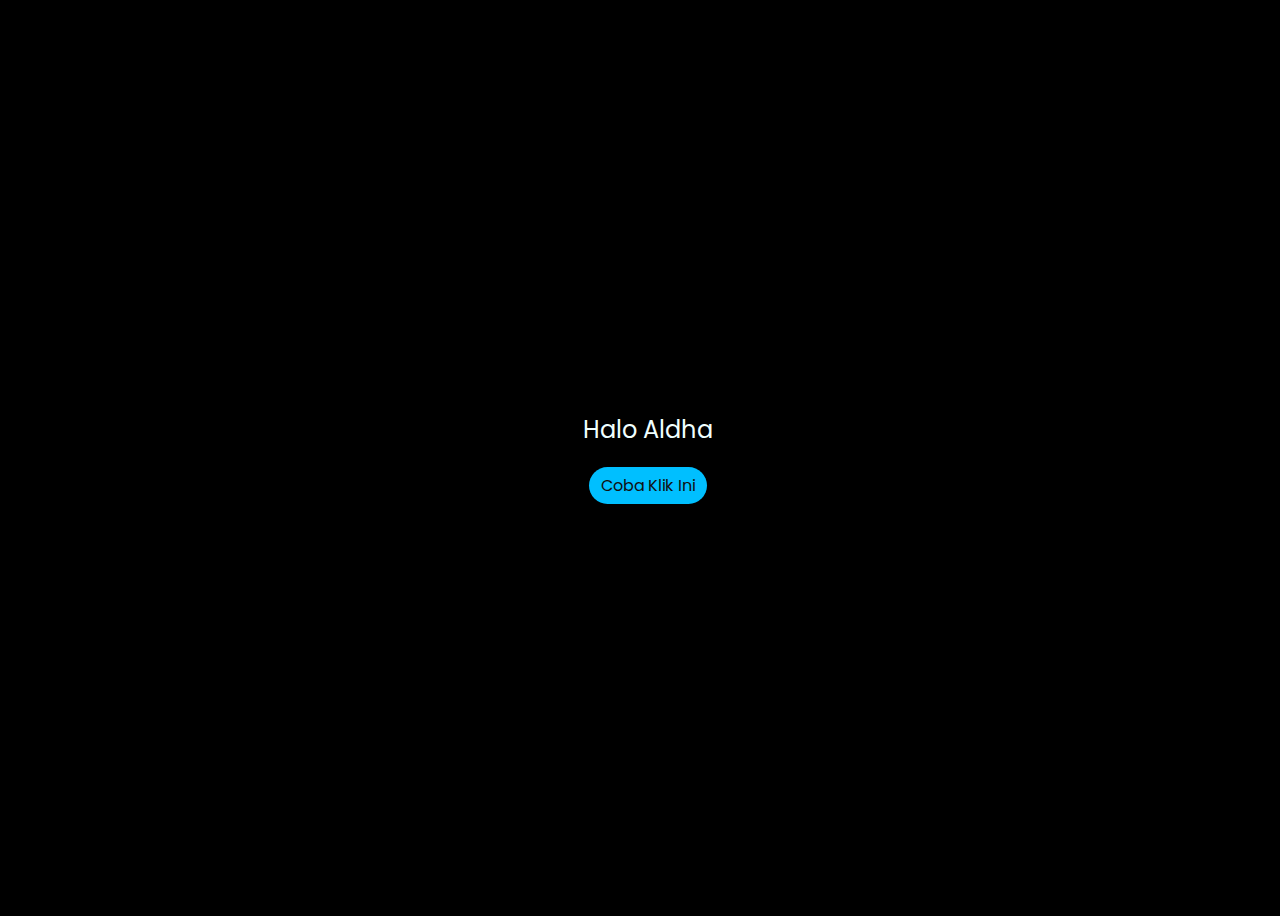
<file: index.html>
<!DOCTYPE html>
<html lang="en">
<head>
    <meta charset="UTF-8">
    <meta http-equiv="X-UA-Compatible" content="IE=edge">
    <meta name="viewport" content="width=device-width, initial-scale=1.0">
    <link rel="stylesheet" href="css/style.css">
    <title>Siapa yang Cita Citanya Dibikinin Bunga</title>
</head>
<body>
    <div class="description">
        <span>
            Halo Aldha
        </span>
    </div>
    <div class="button">
        <button class="butong">
            <a href="flower.html">Coba Klik Ini</a>
        </button>
        
    </div>
</body>
</html>
</file>
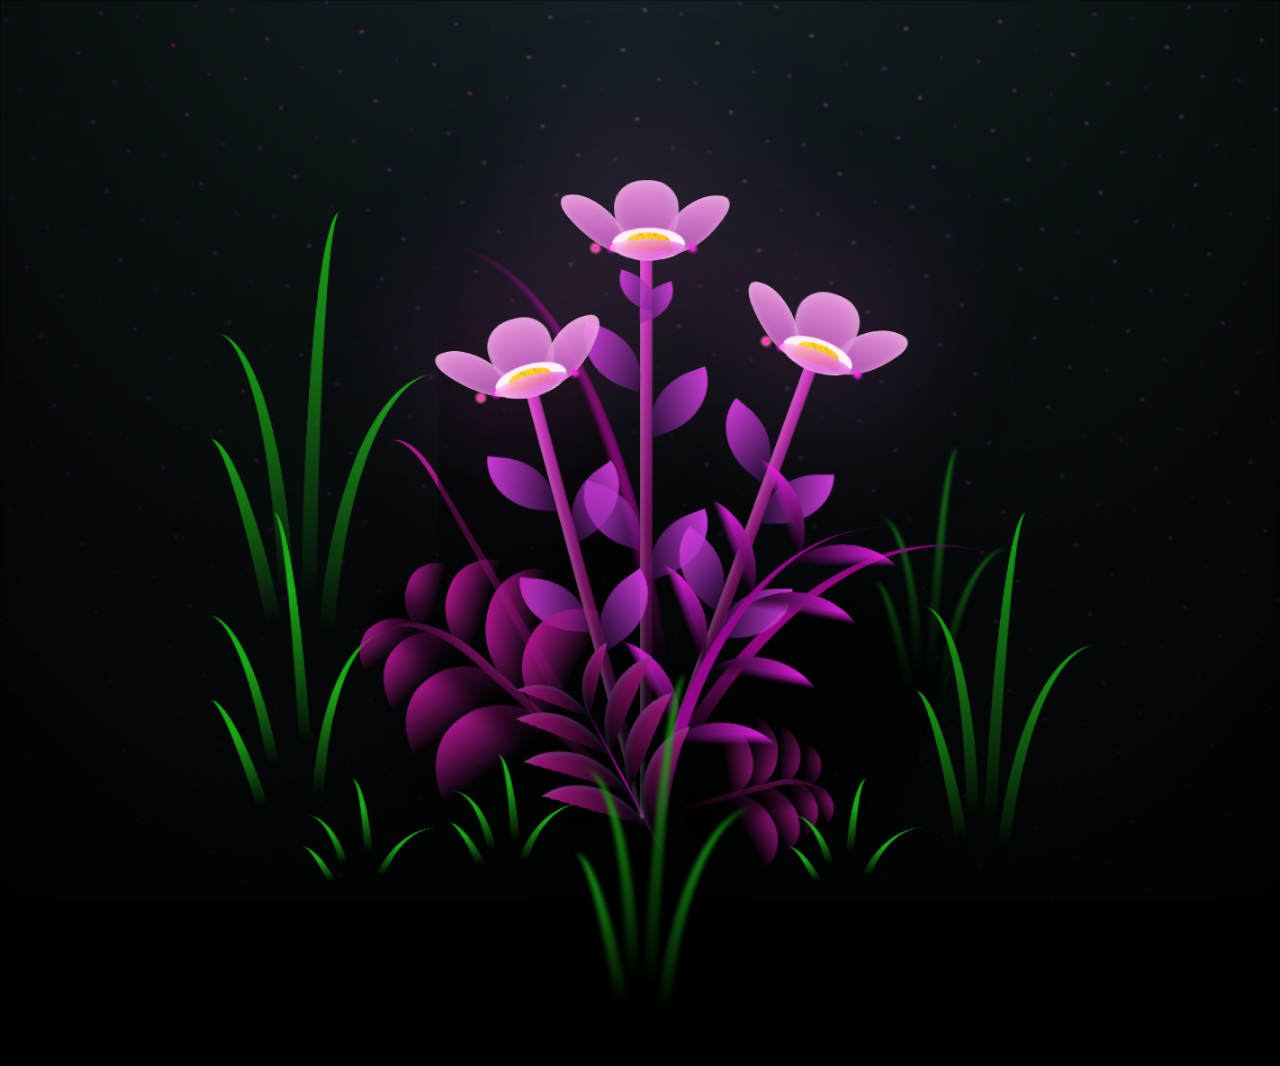
<file: flower.html>
<!DOCTYPE html>
<html lang="en">
<head>
    <meta charset="UTF-8">
    <meta http-equiv="X-UA-Compatible" content="IE=edge">
    <meta name="viewport" content="width=device-width, initial-scale=1.0">
    <link rel="stylesheet" href="css/main.css">
    <title>Buat Aldha</title>
</head>
<body class="container">
 
    <div class="night"></div>
    <div class="flowers">
      <div class="flower flower--1">
        <div class="flower__leafs flower__leafs--1">
          <div class="flower__leaf flower__leaf--1"></div>
          <div class="flower__leaf flower__leaf--2"></div>
          <div class="flower__leaf flower__leaf--3"></div>
          <div class="flower__leaf flower__leaf--4"></div>
          <div class="flower__white-circle"></div>
  
          <div class="flower__light flower__light--1"></div>
          <div class="flower__light flower__light--2"></div>
          <div class="flower__light flower__light--3"></div>
          <div class="flower__light flower__light--4"></div>
          <div class="flower__light flower__light--5"></div>
          <div class="flower__light flower__light--6"></div>
          <div class="flower__light flower__light--7"></div>
          <div class="flower__light flower__light--8"></div>
  
        </div>
        <div class="flower__line">
          <div class="flower__line__leaf flower__line__leaf--1"></div>
          <div class="flower__line__leaf flower__line__leaf--2"></div>
          <div class="flower__line__leaf flower__line__leaf--3"></div>
          <div class="flower__line__leaf flower__line__leaf--4"></div>
          <div class="flower__line__leaf flower__line__leaf--5"></div>
          <div class="flower__line__leaf flower__line__leaf--6"></div>
        </div>
      </div>
  
      <div class="flower flower--2">
        <div class="flower__leafs flower__leafs--2">
          <div class="flower__leaf flower__leaf--1"></div>
          <div class="flower__leaf flower__leaf--2"></div>
          <div class="flower__leaf flower__leaf--3"></div>
          <div class="flower__leaf flower__leaf--4"></div>
          <div class="flower__white-circle"></div>
  
          <div class="flower__light flower__light--1"></div>
          <div class="flower__light flower__light--2"></div>
          <div class="flower__light flower__light--3"></div>
          <div class="flower__light flower__light--4"></div>
          <div class="flower__light flower__light--5"></div>
          <div class="flower__light flower__light--6"></div>
          <div class="flower__light flower__light--7"></div>
          <div class="flower__light flower__light--8"></div>
  
        </div>
        <div class="flower__line">
          <div class="flower__line__leaf flower__line__leaf--1"></div>
          <div class="flower__line__leaf flower__line__leaf--2"></div>
          <div class="flower__line__leaf flower__line__leaf--3"></div>
          <div class="flower__line__leaf flower__line__leaf--4"></div>
        </div>
      </div>
  
      <div class="flower flower--3">
        <div class="flower__leafs flower__leafs--3">
          <div class="flower__leaf flower__leaf--1"></div>
          <div class="flower__leaf flower__leaf--2"></div>
          <div class="flower__leaf flower__leaf--3"></div>
          <div class="flower__leaf flower__leaf--4"></div>
          <div class="flower__white-circle"></div>
  
          <div class="flower__light flower__light--1"></div>
          <div class="flower__light flower__light--2"></div>
          <div class="flower__light flower__light--3"></div>
          <div class="flower__light flower__light--4"></div>
          <div class="flower__light flower__light--5"></div>
          <div class="flower__light flower__light--6"></div>
          <div class="flower__light flower__light--7"></div>
          <div class="flower__light flower__light--8"></div>
  
        </div>
        <div class="flower__line">
          <div class="flower__line__leaf flower__line__leaf--1"></div>
          <div class="flower__line__leaf flower__line__leaf--2"></div>
          <div class="flower__line__leaf flower__line__leaf--3"></div>
          <div class="flower__line__leaf flower__line__leaf--4"></div>
        </div>
      </div>
  
      <div class="grow-ans" style="--d:1.2s">
        <div class="flower__g-long">
          <div class="flower__g-long__top"></div>
          <div class="flower__g-long__bottom"></div>
        </div>
      </div>
  
      <div class="growing-grass">
        <div class="flower__grass flower__grass--1">
          <div class="flower__grass--top"></div>
          <div class="flower__grass--bottom"></div>
          <div class="flower__grass__leaf flower__grass__leaf--1"></div>
          <div class="flower__grass__leaf flower__grass__leaf--2"></div>
          <div class="flower__grass__leaf flower__grass__leaf--3"></div>
          <div class="flower__grass__leaf flower__grass__leaf--4"></div>
          <div class="flower__grass__leaf flower__grass__leaf--5"></div>
          <div class="flower__grass__leaf flower__grass__leaf--6"></div>
          <div class="flower__grass__leaf flower__grass__leaf--7"></div>
          <div class="flower__grass__leaf flower__grass__leaf--8"></div>
          <div class="flower__grass__overlay"></div>
        </div>
      </div>
  
      <div class="growing-grass">
        <div class="flower__grass flower__grass--2">
          <div class="flower__grass--top"></div>
          <div class="flower__grass--bottom"></div>
          <div class="flower__grass__leaf flower__grass__leaf--1"></div>
          <div class="flower__grass__leaf flower__grass__leaf--2"></div>
          <div class="flower__grass__leaf flower__grass__leaf--3"></div>
          <div class="flower__grass__leaf flower__grass__leaf--4"></div>
          <div class="flower__grass__leaf flower__grass__leaf--5"></div>
          <div class="flower__grass__leaf flower__grass__leaf--6"></div>
          <div class="flower__grass__leaf flower__grass__leaf--7"></div>
          <div class="flower__grass__leaf flower__grass__leaf--8"></div>
          <div class="flower__grass__overlay"></div>
        </div>
      </div>
  
      <div class="grow-ans" style="--d:2.4s">
        <div class="flower__g-right flower__g-right--1">
          <div class="leaf"></div>
        </div>
      </div>
  
      <div class="grow-ans" style="--d:2.8s">
        <div class="flower__g-right flower__g-right--2">
          <div class="leaf"></div>
        </div>
      </div>
  
      <div class="grow-ans" style="--d:2.8s">
        <div class="flower__g-front">
          <div class="flower__g-front__leaf-wrapper flower__g-front__leaf-wrapper--1">
            <div class="flower__g-front__leaf"></div>
          </div>
          <div class="flower__g-front__leaf-wrapper flower__g-front__leaf-wrapper--2">
            <div class="flower__g-front__leaf"></div>
          </div>
          <div class="flower__g-front__leaf-wrapper flower__g-front__leaf-wrapper--3">
            <div class="flower__g-front__leaf"></div>
          </div>
          <div class="flower__g-front__leaf-wrapper flower__g-front__leaf-wrapper--4">
            <div class="flower__g-front__leaf"></div>
          </div>
          <div class="flower__g-front__leaf-wrapper flower__g-front__leaf-wrapper--5">
            <div class="flower__g-front__leaf"></div>
          </div>
          <div class="flower__g-front__leaf-wrapper flower__g-front__leaf-wrapper--6">
            <div class="flower__g-front__leaf"></div>
          </div>
          <div class="flower__g-front__leaf-wrapper flower__g-front__leaf-wrapper--7">
            <div class="flower__g-front__leaf"></div>
          </div>
          <div class="flower__g-front__leaf-wrapper flower__g-front__leaf-wrapper--8">
            <div class="flower__g-front__leaf"></div>
          </div>
          <div class="flower__g-front__line"></div>
        </div>
      </div>
  
      <div class="grow-ans" style="--d:3.2s">
        <div class="flower__g-fr">
          <div class="leaf"></div>
          <div class="flower__g-fr__leaf flower__g-fr__leaf--1"></div>
          <div class="flower__g-fr__leaf flower__g-fr__leaf--2"></div>
          <div class="flower__g-fr__leaf flower__g-fr__leaf--3"></div>
          <div class="flower__g-fr__leaf flower__g-fr__leaf--4"></div>
          <div class="flower__g-fr__leaf flower__g-fr__leaf--5"></div>
          <div class="flower__g-fr__leaf flower__g-fr__leaf--6"></div>
          <div class="flower__g-fr__leaf flower__g-fr__leaf--7"></div>
          <div class="flower__g-fr__leaf flower__g-fr__leaf--8"></div>
        </div>
      </div>
  
      <div class="long-g long-g--0">
        <div class="grow-ans" style="--d:3s">
          <div class="leaf leaf--0"></div>
        </div>
        <div class="grow-ans" style="--d:2.2s">
          <div class="leaf leaf--1"></div>
        </div>
        <div class="grow-ans" style="--d:3.4s">
          <div class="leaf leaf--2"></div>
        </div>
        <div class="grow-ans" style="--d:3.6s">
          <div class="leaf leaf--3"></div>
        </div>
      </div>
  
      <div class="long-g long-g--1">
        <div class="grow-ans" style="--d:3.6s">
          <div class="leaf leaf--0"></div>
        </div>
        <div class="grow-ans" style="--d:3.8s">
          <div class="leaf leaf--1"></div>
        </div>
        <div class="grow-ans" style="--d:4s">
          <div class="leaf leaf--2"></div>
        </div>
        <div class="grow-ans" style="--d:4.2s">
          <div class="leaf leaf--3"></div>
        </div>
      </div>
  
      <div class="long-g long-g--2">
        <div class="grow-ans" style="--d:4s">
          <div class="leaf leaf--0"></div>
        </div>
        <div class="grow-ans" style="--d:4.2s">
          <div class="leaf leaf--1"></div>
        </div>
        <div class="grow-ans" style="--d:4.4s">
          <div class="leaf leaf--2"></div>
        </div>
        <div class="grow-ans" style="--d:4.6s">
          <div class="leaf leaf--3"></div>
        </div>
      </div>
  
      <div class="long-g long-g--3">
        <div class="grow-ans" style="--d:4s">
          <div class="leaf leaf--0"></div>
        </div>
        <div class="grow-ans" style="--d:4.2s">
          <div class="leaf leaf--1"></div>
        </div>
        <div class="grow-ans" style="--d:3s">
          <div class="leaf leaf--2"></div>
        </div>
        <div class="grow-ans" style="--d:3.6s">
          <div class="leaf leaf--3"></div>
        </div>
      </div>
  
      <div class="long-g long-g--4">
        <div class="grow-ans" style="--d:4s">
          <div class="leaf leaf--0"></div>
        </div>
        <div class="grow-ans" style="--d:4.2s">
          <div class="leaf leaf--1"></div>
        </div>
        <div class="grow-ans" style="--d:3s">
          <div class="leaf leaf--2"></div>
        </div>
        <div class="grow-ans" style="--d:3.6s">
          <div class="leaf leaf--3"></div>
        </div>
      </div>
  
      <div class="long-g long-g--5">
        <div class="grow-ans" style="--d:4s">
          <div class="leaf leaf--0"></div>
        </div>
        <div class="grow-ans" style="--d:4.2s">
          <div class="leaf leaf--1"></div>
        </div>
        <div class="grow-ans" style="--d:3s">
          <div class="leaf leaf--2"></div>
        </div>
        <div class="grow-ans" style="--d:3.6s">
          <div class="leaf leaf--3"></div>
        </div>
      </div>
  
      <div class="long-g long-g--6">
        <div class="grow-ans" style="--d:4.2s">
          <div class="leaf leaf--0"></div>
        </div>
        <div class="grow-ans" style="--d:4.4s">
          <div class="leaf leaf--1"></div>
        </div>
        <div class="grow-ans" style="--d:4.6s">
          <div class="leaf leaf--2"></div>
        </div>
        <div class="grow-ans" style="--d:4.8s">
          <div class="leaf leaf--3"></div>
        </div>
      </div>
  
      <div class="long-g long-g--7">
        <div class="grow-ans" style="--d:3s">
          <div class="leaf leaf--0"></div>
        </div>
        <div class="grow-ans" style="--d:3.2s">
          <div class="leaf leaf--1"></div>
        </div>
        <div class="grow-ans" style="--d:3.5s">
          <div class="leaf leaf--2"></div>
        </div>
        <div class="grow-ans" style="--d:3.6s">
          <div class="leaf leaf--3"></div>
        </div>
      </div>
    </div>
    <script src="main.js"></script>
  </body>
</html>
</file>
<file: css/style.css>
@import url('https://fonts.googleapis.com/css2?family=Poppins:ital,wght@0,500;1,900&display=swap');
*{
    font-family: 'Poppins',cursive;
}
body{
    color: azure;
    width: 100%;
    height: 100vh;
    display: flex;
    flex-direction: column;
    align-items: center;
    justify-content: center;
    background-color: black;
}
.greetings{
    font-size: 6rem;
    font-weight: 900;
}
.greetings > span{
    animation: glow 2.5s ease-in-out infinite;
}
@keyframes glow{
    0%, 100%{
        color: #fff;
        text-shadow: 0 0 12px #d639d6, 0 0 50px #d6399c, 0 0 100px #d639d6;
    }
    10%, 90%{
        color: #111;
        text-shadow: none;
    }
}
.greetings > span:nth-child(2){
    animation-delay: .2s ;
}
.greetings > span:nth-child(3){
    animation-delay: .4s ;
}
.greetings > span:nth-child(4){
    animation-delay: .6s;
}
.greetings > span:nth-child(5){
    animation-delay: .8s;
}

.description{
    font-size: 1.5rem;
    margin-bottom: 20px;
}

.button a{
    text-decoration: none;
    font-size: 1rem;
    color: #111;
}

.butong {
    background-color: #00BFFF;
    color: white;
    border-radius: 20px;
    padding: 6px 12px;
    border: none;
    cursor: pointer; 
    transition: background-color 0.3s ease; 
}

.butong:hover {
    background-color: #87CEEB;
}


@media screen and (max-width:574px){
    .greetings{
        display: block;
        font-size: 3rem;
        font-weight: 500;
        text-align: center;
    }
    .description{
        font-size: 1rem;
    }
    
    .button a{
        font-size: .5rem;
    }
}
</file>
<file: css/main.css>
*,
*::after,
*::before {
  padding: 0;
  margin: 0;
  box-sizing: border-box;
}

:root {
  --dark-color: #000;
}

body {
  display: flex;
  align-items: flex-end;
  justify-content: center;
  min-height: 100vh;
  background-color: var(--dark-color);
  overflow: hidden;
  perspective: 1000px;
}

.night {
  position: fixed;
  left: 50%;
  top: 0;
  transform: translateX(-50%);
  width: 100%;
  height: 100%;
  filter: blur(0.1vmin);
  background-image: radial-gradient(
      ellipse at top,
      transparent 0%,
      var(--dark-color)
    ),
    radial-gradient(
      ellipse at bottom,
      var(--dark-color),
      rgba(145, 233, 255, 0.2)
    ),
    repeating-linear-gradient(
      220deg,
      rgb(0, 0, 0) 0px,
      rgb(0, 0, 0) 19px,
      transparent 19px,
      transparent 22px
    ),
    repeating-linear-gradient(
      189deg,
      rgb(0, 0, 0) 0px,
      rgb(0, 0, 0) 19px,
      transparent 19px,
      transparent 22px
    ),
    repeating-linear-gradient(
      148deg,
      rgb(0, 0, 0) 0px,
      rgb(0, 0, 0) 19px,
      transparent 19px,
      transparent 22px
    ),
    linear-gradient(90deg, rgb(255, 0, 217), rgb(238, 140, 241));
}

.flowers {
  position: relative;
  transform: scale(0.9);
}

.flower {
  position: absolute;
  bottom: 10vmin;
  transform-origin: bottom center;
  z-index: 10;
  --fl-speed: 0.8s;
}
.flower--1 {
  -webkit-animation: moving-flower-1 4s linear infinite;
  animation: moving-flower-1 4s linear infinite;
}
.flower--1 .flower__line {
  height: 70vmin;
  -webkit-animation-delay: 0.3s;
  animation-delay: 0.3s;
}
.flower--1 .flower__line__leaf--1 {
  -webkit-animation: blooming-leaf-right var(--fl-speed) 1.6s backwards;
  animation: blooming-leaf-right var(--fl-speed) 1.6s backwards;
}
.flower--1 .flower__line__leaf--2 {
  -webkit-animation: blooming-leaf-right var(--fl-speed) 1.4s backwards;
  animation: blooming-leaf-right var(--fl-speed) 1.4s backwards;
}
.flower--1 .flower__line__leaf--3 {
  -webkit-animation: blooming-leaf-left var(--fl-speed) 1.2s backwards;
  animation: blooming-leaf-left var(--fl-speed) 1.2s backwards;
}
.flower--1 .flower__line__leaf--4 {
  -webkit-animation: blooming-leaf-left var(--fl-speed) 1s backwards;
  animation: blooming-leaf-left var(--fl-speed) 1s backwards;
}
.flower--1 .flower__line__leaf--5 {
  -webkit-animation: blooming-leaf-right var(--fl-speed) 1.8s backwards;
  animation: blooming-leaf-right var(--fl-speed) 1.8s backwards;
}
.flower--1 .flower__line__leaf--6 {
  -webkit-animation: blooming-leaf-left var(--fl-speed) 2s backwards;
  animation: blooming-leaf-left var(--fl-speed) 2s backwards;
}
.flower--2 {
  left: 50%;
  transform: rotate(20deg);
  -webkit-animation: moving-flower-2 4s linear infinite;
  animation: moving-flower-2 4s linear infinite;
}
.flower--2 .flower__line {
  height: 60vmin;
  -webkit-animation-delay: 0.6s;
  animation-delay: 0.6s;
}
.flower--2 .flower__line__leaf--1 {
  -webkit-animation: blooming-leaf-right var(--fl-speed) 1.9s backwards;
  animation: blooming-leaf-right var(--fl-speed) 1.9s backwards;
}
.flower--2 .flower__line__leaf--2 {
  -webkit-animation: blooming-leaf-right var(--fl-speed) 1.7s backwards;
  animation: blooming-leaf-right var(--fl-speed) 1.7s backwards;
}
.flower--2 .flower__line__leaf--3 {
  -webkit-animation: blooming-leaf-left var(--fl-speed) 1.5s backwards;
  animation: blooming-leaf-left var(--fl-speed) 1.5s backwards;
}
.flower--2 .flower__line__leaf--4 {
  -webkit-animation: blooming-leaf-left var(--fl-speed) 1.3s backwards;
  animation: blooming-leaf-left var(--fl-speed) 1.3s backwards;
}
.flower--3 {
  left: 50%;
  transform: rotate(-15deg);
  -webkit-animation: moving-flower-3 4s linear infinite;
  animation: moving-flower-3 4s linear infinite;
}
.flower--3 .flower__line {
  -webkit-animation-delay: 0.9s;
  animation-delay: 0.9s;
}
.flower--3 .flower__line__leaf--1 {
  -webkit-animation: blooming-leaf-right var(--fl-speed) 2.5s backwards;
  animation: blooming-leaf-right var(--fl-speed) 2.5s backwards;
}
.flower--3 .flower__line__leaf--2 {
  -webkit-animation: blooming-leaf-right var(--fl-speed) 2.3s backwards;
  animation: blooming-leaf-right var(--fl-speed) 2.3s backwards;
}
.flower--3 .flower__line__leaf--3 {
  -webkit-animation: blooming-leaf-left var(--fl-speed) 2.1s backwards;
  animation: blooming-leaf-left var(--fl-speed) 2.1s backwards;
}
.flower--3 .flower__line__leaf--4 {
  -webkit-animation: blooming-leaf-left var(--fl-speed) 1.9s backwards;
  animation: blooming-leaf-left var(--fl-speed) 1.9s backwards;
}
.flower__leafs {
  position: relative;
  -webkit-animation: blooming-flower 2s backwards;
  animation: blooming-flower 2s backwards;
}
.flower__leafs--1 {
  -webkit-animation-delay: 1.1s;
  animation-delay: 1.1s;
}
.flower__leafs--2 {
  -webkit-animation-delay: 1.4s;
  animation-delay: 1.4s;
}
.flower__leafs--3 {
  -webkit-animation-delay: 1.7s;
  animation-delay: 1.7s;
}
.flower__leafs::after {
  content: "";
  position: absolute;
  left: 0;
  top: 0;
  transform: translate(-50%, -100%);
  width: 8vmin;
  height: 8vmin;
  background-color: #ff6bee;
  filter: blur(10vmin);
}
.flower__leaf {
  position: absolute;
  bottom: 0;
  left: 50%;
  width: 8vmin;
  height: 11vmin;
  border-radius: 51% 49% 47% 53%/44% 45% 55% 69%;
  background-color: #fca7ff;
  background-image: linear-gradient(to top, #b554b8, #ffa7f0);
  transform-origin: bottom center;
  opacity: 0.9;
  box-shadow: inset 0 0 2vmin rgba(255, 255, 255, 0.5);
}
.flower__leaf--1 {
  transform: translate(-10%, 1%) rotateY(40deg) rotateX(-50deg);
}
.flower__leaf--2 {
  transform: translate(-50%, -4%) rotateX(40deg);
}
.flower__leaf--3 {
  transform: translate(-90%, 0%) rotateY(45deg) rotateX(50deg);
}
.flower__leaf--4 {
  width: 8vmin;
  height: 8vmin;
  transform-origin: bottom left;
  border-radius: 4vmin 10vmin 4vmin 4vmin;
  transform: translate(0%, 18%) rotateX(70deg) rotate(-43deg);
  background-image: linear-gradient(to top, #d639d1, #ffa7e5);
  z-index: 1;
  opacity: 0.8;
}
.flower__white-circle {
  position: absolute;
  left: -3.5vmin;
  top: -3vmin;
  width: 9vmin;
  height: 4vmin;
  border-radius: 50%;
  background-color: #fff;
}
.flower__white-circle::after {
  content: "";
  position: absolute;
  left: 50%;
  top: 45%;
  transform: translate(-50%, -50%);
  width: 60%;
  height: 60%;
  border-radius: inherit;
  background-image: repeating-linear-gradient(
      135deg,
      rgba(0, 0, 0, 0.03) 0px,
      rgba(0, 0, 0, 0.03) 1px,
      transparent 1px,
      transparent 12px
    ),
    repeating-linear-gradient(
      45deg,
      rgba(0, 0, 0, 0.03) 0px,
      rgba(0, 0, 0, 0.03) 1px,
      transparent 1px,
      transparent 12px
    ),
    repeating-linear-gradient(
      67.5deg,
      rgba(0, 0, 0, 0.03) 0px,
      rgba(0, 0, 0, 0.03) 1px,
      transparent 1px,
      transparent 12px
    ),
    repeating-linear-gradient(
      135deg,
      rgba(0, 0, 0, 0.03) 0px,
      rgba(0, 0, 0, 0.03) 1px,
      transparent 1px,
      transparent 12px
    ),
    repeating-linear-gradient(
      45deg,
      rgba(0, 0, 0, 0.03) 0px,
      rgba(0, 0, 0, 0.03) 1px,
      transparent 1px,
      transparent 12px
    ),
    repeating-linear-gradient(
      112.5deg,
      rgba(0, 0, 0, 0.03) 0px,
      rgba(0, 0, 0, 0.03) 1px,
      transparent 1px,
      transparent 12px
    ),
    repeating-linear-gradient(
      112.5deg,
      rgba(0, 0, 0, 0.03) 0px,
      rgba(0, 0, 0, 0.03) 1px,
      transparent 1px,
      transparent 12px
    ),
    repeating-linear-gradient(
      45deg,
      rgba(0, 0, 0, 0.03) 0px,
      rgba(0, 0, 0, 0.03) 1px,
      transparent 1px,
      transparent 12px
    ),
    repeating-linear-gradient(
      22.5deg,
      rgba(0, 0, 0, 0.03) 0px,
      rgba(0, 0, 0, 0.03) 1px,
      transparent 1px,
      transparent 12px
    ),
    repeating-linear-gradient(
      45deg,
      rgba(0, 0, 0, 0.03) 0px,
      rgba(0, 0, 0, 0.03) 1px,
      transparent 1px,
      transparent 12px
    ),
    repeating-linear-gradient(
      22.5deg,
      rgba(0, 0, 0, 0.03) 0px,
      rgba(0, 0, 0, 0.03) 1px,
      transparent 1px,
      transparent 12px
    ),
    repeating-linear-gradient(
      135deg,
      rgba(0, 0, 0, 0.03) 0px,
      rgba(0, 0, 0, 0.03) 1px,
      transparent 1px,
      transparent 12px
    ),
    repeating-linear-gradient(
      157.5deg,
      rgba(0, 0, 0, 0.03) 0px,
      rgba(0, 0, 0, 0.03) 1px,
      transparent 1px,
      transparent 12px
    ),
    repeating-linear-gradient(
      67.5deg,
      rgba(0, 0, 0, 0.03) 0px,
      rgba(0, 0, 0, 0.03) 1px,
      transparent 1px,
      transparent 12px
    ),
    repeating-linear-gradient(
      67.5deg,
      rgba(0, 0, 0, 0.03) 0px,
      rgba(0, 0, 0, 0.03) 1px,
      transparent 1px,
      transparent 12px
    ),
    linear-gradient(90deg, rgb(255, 235, 18), rgb(255, 206, 0));
}
.flower__line {
  height: 55vmin;
  width: 1.5vmin;
  background-image: linear-gradient(
      to left,
      rgba(0, 0, 0, 0.2),
      transparent,
      rgba(255, 255, 255, 0.2)
    ),
    linear-gradient(to top, transparent 10%, #7a1467, #d639c9);
  box-shadow: inset 0 0 2px rgba(0, 0, 0, 0.5);
  -webkit-animation: grow-flower-tree 4s backwards;
  animation: grow-flower-tree 4s backwards;
}
.flower__line__leaf {
  --w: 7vmin;
  --h: calc(var(--w) + 2vmin);
  position: absolute;
  top: 20%;
  left: 90%;
  width: var(--w);
  height: var(--h);
  border-top-right-radius: var(--h);
  border-bottom-left-radius: var(--h);
  background-image: linear-gradient(to top, rgba(90, 20, 122, 0.4), #c939d6);
}
.flower__line__leaf--1 {
  transform: rotate(70deg) rotateY(30deg);
}
.flower__line__leaf--2 {
  top: 45%;
  transform: rotate(70deg) rotateY(30deg);
}
.flower__line__leaf--3,
.flower__line__leaf--4,
.flower__line__leaf--6 {
  border-top-right-radius: 0;
  border-bottom-left-radius: 0;
  border-top-left-radius: var(--h);
  border-bottom-right-radius: var(--h);
  left: -460%;
  top: 12%;
  transform: rotate(-70deg) rotateY(30deg);
}
.flower__line__leaf--4 {
  top: 40%;
}
.flower__line__leaf--5 {
  top: 0;
  transform-origin: left;
  transform: rotate(70deg) rotateY(30deg) scale(0.6);
}
.flower__line__leaf--6 {
  top: -2%;
  left: -450%;
  transform-origin: right;
  transform: rotate(-70deg) rotateY(30deg) scale(0.6);
}
.flower__light {
  position: absolute;
  bottom: 0vmin;
  width: 1vmin;
  height: 1vmin;
  background-color: rgb(255, 251, 0);
  border-radius: 50%;
  filter: blur(0.2vmin);
  -webkit-animation: light-ans 4s linear infinite backwards;
  animation: light-ans 4s linear infinite backwards;
}
.flower__light:nth-child(odd) {
  background-color: #ff23e9;
}
.flower__light--1 {
  left: -2vmin;
  -webkit-animation-delay: 1s;
  animation-delay: 1s;
}
.flower__light--2 {
  left: 3vmin;
  -webkit-animation-delay: 0.5s;
  animation-delay: 0.5s;
}
.flower__light--3 {
  left: -6vmin;
  -webkit-animation-delay: 0.3s;
  animation-delay: 0.3s;
}
.flower__light--4 {
  left: 6vmin;
  -webkit-animation-delay: 0.9s;
  animation-delay: 0.9s;
}
.flower__light--5 {
  left: -1vmin;
  -webkit-animation-delay: 1.5s;
  animation-delay: 1.5s;
}
.flower__light--6 {
  left: -4vmin;
  -webkit-animation-delay: 3s;
  animation-delay: 3s;
}
.flower__light--7 {
  left: 3vmin;
  -webkit-animation-delay: 2s;
  animation-delay: 2s;
}
.flower__light--8 {
  left: -6vmin;
  -webkit-animation-delay: 3.5s;
  animation-delay: 3.5s;
}
.flower__grass {
  --c: #aa158a;
  --line-w: 1.5vmin;
  position: absolute;
  bottom: 12vmin;
  left: -7vmin;
  display: flex;
  flex-direction: column;
  align-items: flex-end;
  z-index: 20;
  transform-origin: bottom center;
  transform: rotate(-48deg) rotateY(40deg);
}
.flower__grass--1 {
  -webkit-animation: moving-grass 2s linear infinite;
  animation: moving-grass 2s linear infinite;
}
.flower__grass--2 {
  left: 2vmin;
  bottom: 10vmin;
  transform: scale(0.5) rotate(75deg) rotateX(10deg) rotateY(-200deg);
  opacity: 0.8;
  z-index: 0;
  -webkit-animation: moving-grass--2 1.5s linear infinite;
  animation: moving-grass--2 1.5s linear infinite;
}
.flower__grass--top {
  width: 7vmin;
  height: 10vmin;
  border-top-right-radius: 100%;
  border-right: var(--line-w) solid var(--c);
  transform-origin: bottom center;
  transform: rotate(-2deg);
}
.flower__grass--bottom {
  margin-top: -2px;
  width: var(--line-w);
  height: 25vmin;
  background-image: linear-gradient(to top, transparent, var(--c));
}
.flower__grass__leaf {
  --size: 10vmin;
  position: absolute;
  width: calc(var(--size) * 2.1);
  height: var(--size);
  border-top-left-radius: var(--size);
  border-top-right-radius: var(--size);
  background-image: linear-gradient(
    to top,
    transparent,
    transparent 30%,
    var(--c)
  );
  z-index: 100;
}
.flower__grass__leaf--1 {
  top: -6%;
  left: 30%;
  --size: 6vmin;
  transform: rotate(-20deg);
  -webkit-animation: growing-grass-ans--1 2s 2.6s backwards;
  animation: growing-grass-ans--1 2s 2.6s backwards;
}
@-webkit-keyframes growing-grass-ans--1 {
  0% {
    transform-origin: bottom left;
    transform: rotate(-20deg) scale(0);
  }
}
@keyframes growing-grass-ans--1 {
  0% {
    transform-origin: bottom left;
    transform: rotate(-20deg) scale(0);
  }
}
.flower__grass__leaf--2 {
  top: -5%;
  left: -110%;
  --size: 6vmin;
  transform: rotate(10deg);
  -webkit-animation: growing-grass-ans--2 2s 2.4s linear backwards;
  animation: growing-grass-ans--2 2s 2.4s linear backwards;
}
@-webkit-keyframes growing-grass-ans--2 {
  0% {
    transform-origin: bottom right;
    transform: rotate(10deg) scale(0);
  }
}
@keyframes growing-grass-ans--2 {
  0% {
    transform-origin: bottom right;
    transform: rotate(10deg) scale(0);
  }
}
.flower__grass__leaf--3 {
  top: 5%;
  left: 60%;
  --size: 8vmin;
  transform: rotate(-18deg) rotateX(-20deg);
  -webkit-animation: growing-grass-ans--3 2s 2.2s linear backwards;
  animation: growing-grass-ans--3 2s 2.2s linear backwards;
}
@-webkit-keyframes growing-grass-ans--3 {
  0% {
    transform-origin: bottom left;
    transform: rotate(-18deg) rotateX(-20deg) scale(0);
  }
}
@keyframes growing-grass-ans--3 {
  0% {
    transform-origin: bottom left;
    transform: rotate(-18deg) rotateX(-20deg) scale(0);
  }
}
.flower__grass__leaf--4 {
  top: 6%;
  left: -135%;
  --size: 8vmin;
  transform: rotate(2deg);
  -webkit-animation: growing-grass-ans--4 2s 2s linear backwards;
  animation: growing-grass-ans--4 2s 2s linear backwards;
}
@-webkit-keyframes growing-grass-ans--4 {
  0% {
    transform-origin: bottom right;
    transform: rotate(2deg) scale(0);
  }
}
@keyframes growing-grass-ans--4 {
  0% {
    transform-origin: bottom right;
    transform: rotate(2deg) scale(0);
  }
}
.flower__grass__leaf--5 {
  top: 20%;
  left: 60%;
  --size: 10vmin;
  transform: rotate(-24deg) rotateX(-20deg);
  -webkit-animation: growing-grass-ans--5 2s 1.8s linear backwards;
  animation: growing-grass-ans--5 2s 1.8s linear backwards;
}
@-webkit-keyframes growing-grass-ans--5 {
  0% {
    transform-origin: bottom left;
    transform: rotate(-24deg) rotateX(-20deg) scale(0);
  }
}
@keyframes growing-grass-ans--5 {
  0% {
    transform-origin: bottom left;
    transform: rotate(-24deg) rotateX(-20deg) scale(0);
  }
}
.flower__grass__leaf--6 {
  top: 22%;
  left: -180%;
  --size: 10vmin;
  transform: rotate(10deg);
  -webkit-animation: growing-grass-ans--6 2s 1.6s linear backwards;
  animation: growing-grass-ans--6 2s 1.6s linear backwards;
}
@-webkit-keyframes growing-grass-ans--6 {
  0% {
    transform-origin: bottom right;
    transform: rotate(10deg) scale(0);
  }
}
@keyframes growing-grass-ans--6 {
  0% {
    transform-origin: bottom right;
    transform: rotate(10deg) scale(0);
  }
}
.flower__grass__leaf--7 {
  top: 39%;
  left: 70%;
  --size: 10vmin;
  transform: rotate(-10deg);
  -webkit-animation: growing-grass-ans--7 2s 1.4s linear backwards;
  animation: growing-grass-ans--7 2s 1.4s linear backwards;
}
@-webkit-keyframes growing-grass-ans--7 {
  0% {
    transform-origin: bottom left;
    transform: rotate(-10deg) scale(0);
  }
}
@keyframes growing-grass-ans--7 {
  0% {
    transform-origin: bottom left;
    transform: rotate(-10deg) scale(0);
  }
}
.flower__grass__leaf--8 {
  top: 40%;
  left: -215%;
  --size: 11vmin;
  transform: rotate(10deg);
  -webkit-animation: growing-grass-ans--8 2s 1.2s linear backwards;
  animation: growing-grass-ans--8 2s 1.2s linear backwards;
}
@-webkit-keyframes growing-grass-ans--8 {
  0% {
    transform-origin: bottom right;
    transform: rotate(10deg) scale(0);
  }
}
@keyframes growing-grass-ans--8 {
  0% {
    transform-origin: bottom right;
    transform: rotate(10deg) scale(0);
  }
}
.flower__grass__overlay {
  position: absolute;
  top: -10%;
  right: 0%;
  width: 100%;
  height: 100%;
  background-color: rgba(0, 0, 0, 0.6);
  filter: blur(1.5vmin);
  z-index: 100;
}
.flower__g-long {
  --w: 2vmin;
  --h: 6vmin;
  --c: #aa158c;
  position: absolute;
  bottom: 10vmin;
  left: -3vmin;
  transform-origin: bottom center;
  transform: rotate(-30deg) rotateY(-20deg);
  display: flex;
  flex-direction: column;
  align-items: flex-end;
  -webkit-animation: flower-g-long-ans 3s linear infinite;
  animation: flower-g-long-ans 3s linear infinite;
}
@-webkit-keyframes flower-g-long-ans {
  0%,
  100% {
    transform: rotate(-30deg) rotateY(-20deg);
  }
  50% {
    transform: rotate(-32deg) rotateY(-20deg);
  }
}
@keyframes flower-g-long-ans {
  0%,
  100% {
    transform: rotate(-30deg) rotateY(-20deg);
  }
  50% {
    transform: rotate(-32deg) rotateY(-20deg);
  }
}
.flower__g-long__top {
  top: calc(var(--h) * -1);
  width: calc(var(--w) + 1vmin);
  height: var(--h);
  border-top-right-radius: 100%;
  border-right: 0.7vmin solid var(--c);
  transform: translate(-0.7vmin, 1vmin);
}
.flower__g-long__bottom {
  width: var(--w);
  height: 50vmin;
  transform-origin: bottom center;
  background-image: linear-gradient(to top, transparent 30%, var(--c));
  box-shadow: inset 0 0 2px rgba(0, 0, 0, 0.5);
  -webkit-clip-path: polygon(35% 0, 65% 1%, 100% 100%, 0% 100%);
  clip-path: polygon(35% 0, 65% 1%, 100% 100%, 0% 100%);
}
.flower__g-right {
  position: absolute;
  bottom: 6vmin;
  left: -2vmin;
  transform-origin: bottom left;
  transform: rotate(20deg);
}
.flower__g-right .leaf {
  width: 30vmin;
  height: 50vmin;
  border-top-left-radius: 100%;
  border-left: 2vmin solid #970784;
  background-image: linear-gradient(
    to bottom,
    transparent,
    var(--dark-color) 60%
  );
  -webkit-mask-image: linear-gradient(to top, transparent 30%, #970769 60%);
}
.flower__g-right--1 {
  -webkit-animation: flower-g-right-ans 2.5s linear infinite;
  animation: flower-g-right-ans 2.5s linear infinite;
}
.flower__g-right--2 {
  left: 5vmin;
  transform: rotateY(-180deg);
  -webkit-animation: flower-g-right-ans--2 3s linear infinite;
  animation: flower-g-right-ans--2 3s linear infinite;
}
.flower__g-right--2 .leaf {
  height: 75vmin;
  filter: blur(0.3vmin);
  opacity: 0.8;
}
@-webkit-keyframes flower-g-right-ans {
  0%,
  100% {
    transform: rotate(20deg);
  }
  50% {
    transform: rotate(24deg) rotateX(-20deg);
  }
}
@keyframes flower-g-right-ans {
  0%,
  100% {
    transform: rotate(20deg);
  }
  50% {
    transform: rotate(24deg) rotateX(-20deg);
  }
}
@-webkit-keyframes flower-g-right-ans--2 {
  0%,
  100% {
    transform: rotateY(-180deg) rotate(0deg) rotateX(-20deg);
  }
  50% {
    transform: rotateY(-180deg) rotate(6deg) rotateX(-20deg);
  }
}
@keyframes flower-g-right-ans--2 {
  0%,
  100% {
    transform: rotateY(-180deg) rotate(0deg) rotateX(-20deg);
  }
  50% {
    transform: rotateY(-180deg) rotate(6deg) rotateX(-20deg);
  }
}
.flower__g-front {
  position: absolute;
  bottom: 6vmin;
  left: 2.5vmin;
  z-index: 100;
  transform-origin: bottom center;
  transform: rotate(-28deg) rotateY(30deg) scale(1.04);
  -webkit-animation: flower__g-front-ans 2s linear infinite;
  animation: flower__g-front-ans 2s linear infinite;
}
@-webkit-keyframes flower__g-front-ans {
  0%,
  100% {
    transform: rotate(-28deg) rotateY(30deg) scale(1.04);
  }
  50% {
    transform: rotate(-35deg) rotateY(40deg) scale(1.04);
  }
}
@keyframes flower__g-front-ans {
  0%,
  100% {
    transform: rotate(-28deg) rotateY(30deg) scale(1.04);
  }
  50% {
    transform: rotate(-35deg) rotateY(40deg) scale(1.04);
  }
}
.flower__g-front__line {
  width: 0.3vmin;
  height: 20vmin;
  background-image: linear-gradient(
    to top,
    transparent,
    #970792,
    transparent 100%
  );
  position: relative;
}
.flower__g-front__leaf-wrapper {
  position: absolute;
  top: 0;
  left: 0;
  transform-origin: bottom left;
  transform: rotate(10deg);
}
.flower__g-front__leaf-wrapper:nth-child(even) {
  left: 0vmin;
  transform: rotateY(-180deg) rotate(5deg);
  -webkit-animation: flower__g-front__leaf-left-ans 1s ease-in backwards;
  animation: flower__g-front__leaf-left-ans 1s ease-in backwards;
}
.flower__g-front__leaf-wrapper:nth-child(odd) {
  -webkit-animation: flower__g-front__leaf-ans 1s ease-in backwards;
  animation: flower__g-front__leaf-ans 1s ease-in backwards;
}
.flower__g-front__leaf-wrapper--1 {
  top: -8vmin;
  transform: scale(0.7);
  -webkit-animation: flower__g-front__leaf-ans 1s 5.5s ease-in backwards !important;
  animation: flower__g-front__leaf-ans 1s 5.5s ease-in backwards !important;
}
.flower__g-front__leaf-wrapper--2 {
  top: -8vmin;
  transform: rotateY(-180deg) scale(0.7) !important;
  -webkit-animation: flower__g-front__leaf-left-ans-2 1s 4.6s ease-in backwards !important;
  animation: flower__g-front__leaf-left-ans-2 1s 4.6s ease-in backwards !important;
}
.flower__g-front__leaf-wrapper--3 {
  top: -3vmin;
  -webkit-animation: flower__g-front__leaf-ans 1s 4.6s ease-in backwards;
  animation: flower__g-front__leaf-ans 1s 4.6s ease-in backwards;
}
.flower__g-front__leaf-wrapper--4 {
  top: -3vmin;
  transform: rotateY(-180deg) scale(0.9) !important;
  -webkit-animation: flower__g-front__leaf-left-ans-2 1s 4.6s ease-in backwards !important;
  animation: flower__g-front__leaf-left-ans-2 1s 4.6s ease-in backwards !important;
}
@-webkit-keyframes flower__g-front__leaf-left-ans-2 {
  0% {
    transform: rotateY(-180deg) scale(0);
  }
}
@keyframes flower__g-front__leaf-left-ans-2 {
  0% {
    transform: rotateY(-180deg) scale(0);
  }
}
.flower__g-front__leaf-wrapper--5,
.flower__g-front__leaf-wrapper--6 {
  top: 2vmin;
}
.flower__g-front__leaf-wrapper--7,
.flower__g-front__leaf-wrapper--8 {
  top: 6.5vmin;
}
.flower__g-front__leaf-wrapper--2 {
  -webkit-animation-delay: 5.2s !important;
  animation-delay: 5.2s !important;
}
.flower__g-front__leaf-wrapper--3 {
  -webkit-animation-delay: 4.9s !important;
  animation-delay: 4.9s !important;
}
.flower__g-front__leaf-wrapper--5 {
  -webkit-animation-delay: 4.3s !important;
  animation-delay: 4.3s !important;
}
.flower__g-front__leaf-wrapper--6 {
  -webkit-animation-delay: 4.1s !important;
  animation-delay: 4.1s !important;
}
.flower__g-front__leaf-wrapper--7 {
  -webkit-animation-delay: 3.8s !important;
  animation-delay: 3.8s !important;
}
.flower__g-front__leaf-wrapper--8 {
  -webkit-animation-delay: 3.5s !important;
  animation-delay: 3.5s !important;
}
@-webkit-keyframes flower__g-front__leaf-ans {
  0% {
    transform: rotate(10deg) scale(0);
  }
}
@keyframes flower__g-front__leaf-ans {
  0% {
    transform: rotate(10deg) scale(0);
  }
}
@-webkit-keyframes flower__g-front__leaf-left-ans {
  0% {
    transform: rotateY(-180deg) rotate(5deg) scale(0);
  }
}
@keyframes flower__g-front__leaf-left-ans {
  0% {
    transform: rotateY(-180deg) rotate(5deg) scale(0);
  }
}
.flower__g-front__leaf {
  width: 10vmin;
  height: 10vmin;
  border-radius: 100% 0% 0% 100%/100% 100% 0% 0%;
  box-shadow: inset 0 2px 1vmin hsla(184deg, 97%, 58%, 0.2);
  background-image: linear-gradient(
      to bottom left,
      transparent,
      var(--dark-color)
    ),
    linear-gradient(to bottom right, #aa1582 50%, transparent 50%, transparent);
  -webkit-mask-image: linear-gradient(
    to bottom right,
    #aa15a5 50%,
    transparent 50%,
    transparent
  );
  mask-image: linear-gradient(
    to bottom right,
    #aa1567 50%,
    transparent 50%,
    transparent
  );
}
.flower__g-fr {
  position: absolute;
  bottom: -4vmin;
  left: vmin;
  transform-origin: bottom left;
  z-index: 10;
  -webkit-animation: flower__g-fr-ans 2s linear infinite;
  animation: flower__g-fr-ans 2s linear infinite;
}
@-webkit-keyframes flower__g-fr-ans {
  0%,
  100% {
    transform: rotate(2deg);
  }
  50% {
    transform: rotate(4deg);
  }
}
@keyframes flower__g-fr-ans {
  0%,
  100% {
    transform: rotate(2deg);
  }
  50% {
    transform: rotate(4deg);
  }
}
.flower__g-fr .leaf {
  width: 30vmin;
  height: 50vmin;
  border-top-left-radius: 100%;
  border-left: 2vmin solid #97078d;
  -webkit-mask-image: linear-gradient(to top, transparent 25%, #970760 50%);
  position: relative;
  z-index: 1;
}
.flower__g-fr__leaf {
  position: absolute;
  top: 0;
  left: 0;
  width: 10vmin;
  height: 10vmin;
  border-radius: 100% 0% 0% 100%/100% 100% 0% 0%;
  box-shadow: inset 0 2px 1vmin hsla(306, 97%, 58%, 0.2);
  background-image: linear-gradient(
      to bottom left,
      transparent,
      var(--dark-color) 98%
    ),
    linear-gradient(to bottom right, #ff23ff 45%, transparent 50%, transparent);
  -webkit-mask-image: linear-gradient(
    135deg,
    #aa15a5 40%,
    transparent 50%,
    transparent
  );
}
.flower__g-fr__leaf--1 {
  left: 20vmin;
  transform: rotate(45deg);
  -webkit-animation: flower__g-fr-leaft-ans-1 0.5s 5.2s linear backwards;
  animation: flower__g-fr-leaft-ans-1 0.5s 5.2s linear backwards;
}
@-webkit-keyframes flower__g-fr-leaft-ans-1 {
  0% {
    transform-origin: left;
    transform: rotate(45deg) scale(0);
  }
}
@keyframes flower__g-fr-leaft-ans-1 {
  0% {
    transform-origin: left;
    transform: rotate(45deg) scale(0);
  }
}
.flower__g-fr__leaf--2 {
  left: 12vmin;
  top: -7vmin;
  transform: rotate(25deg) rotateY(-180deg);
  -webkit-animation: flower__g-fr-leaft-ans-6 0.5s 5s linear backwards;
  animation: flower__g-fr-leaft-ans-6 0.5s 5s linear backwards;
}
.flower__g-fr__leaf--3 {
  left: 15vmin;
  top: 6vmin;
  transform: rotate(55deg);
  -webkit-animation: flower__g-fr-leaft-ans-5 0.5s 4.8s linear backwards;
  animation: flower__g-fr-leaft-ans-5 0.5s 4.8s linear backwards;
}
.flower__g-fr__leaf--4 {
  left: 6vmin;
  top: -2vmin;
  transform: rotate(25deg) rotateY(-180deg);
  -webkit-animation: flower__g-fr-leaft-ans-6 0.5s 4.6s linear backwards;
  animation: flower__g-fr-leaft-ans-6 0.5s 4.6s linear backwards;
}
.flower__g-fr__leaf--5 {
  left: 10vmin;
  top: 14vmin;
  transform: rotate(55deg);
  -webkit-animation: flower__g-fr-leaft-ans-5 0.5s 4.4s linear backwards;
  animation: flower__g-fr-leaft-ans-5 0.5s 4.4s linear backwards;
}
@-webkit-keyframes flower__g-fr-leaft-ans-5 {
  0% {
    transform-origin: left;
    transform: rotate(55deg) scale(0);
  }
}
@keyframes flower__g-fr-leaft-ans-5 {
  0% {
    transform-origin: left;
    transform: rotate(55deg) scale(0);
  }
}
.flower__g-fr__leaf--6 {
  left: 0vmin;
  top: 6vmin;
  transform: rotate(25deg) rotateY(-180deg);
  -webkit-animation: flower__g-fr-leaft-ans-6 0.5s 4.2s linear backwards;
  animation: flower__g-fr-leaft-ans-6 0.5s 4.2s linear backwards;
}
@-webkit-keyframes flower__g-fr-leaft-ans-6 {
  0% {
    transform-origin: right;
    transform: rotate(25deg) rotateY(-180deg) scale(0);
  }
}
@keyframes flower__g-fr-leaft-ans-6 {
  0% {
    transform-origin: right;
    transform: rotate(25deg) rotateY(-180deg) scale(0);
  }
}
.flower__g-fr__leaf--7 {
  left: 5vmin;
  top: 22vmin;
  transform: rotate(45deg);
  -webkit-animation: flower__g-fr-leaft-ans-7 0.5s 4s linear backwards;
  animation: flower__g-fr-leaft-ans-7 0.5s 4s linear backwards;
}
@-webkit-keyframes flower__g-fr-leaft-ans-7 {
  0% {
    transform-origin: left;
    transform: rotate(45deg) scale(0);
  }
}
@keyframes flower__g-fr-leaft-ans-7 {
  0% {
    transform-origin: left;
    transform: rotate(45deg) scale(0);
  }
}
.flower__g-fr__leaf--8 {
  left: -4vmin;
  top: 15vmin;
  transform: rotate(15deg) rotateY(-180deg);
  -webkit-animation: flower__g-fr-leaft-ans-8 0.5s 3.8s linear backwards;
  animation: flower__g-fr-leaft-ans-8 0.5s 3.8s linear backwards;
}
@-webkit-keyframes flower__g-fr-leaft-ans-8 {
  0% {
    transform-origin: right;
    transform: rotate(15deg) rotateY(-180deg) scale(0);
  }
}
@keyframes flower__g-fr-leaft-ans-8 {
  0% {
    transform-origin: right;
    transform: rotate(15deg) rotateY(-180deg) scale(0);
  }
}

.long-g {
  position: absolute;
  bottom: 25vmin;
  left: -42vmin;
  transform-origin: bottom left;
}
.long-g--1 {
  bottom: 0vmin;
  transform: scale(0.8) rotate(-5deg);
}
.long-g--1 .leaf {
  -webkit-mask-image: linear-gradient(
    to top,
    transparent 40%,
    #97075b 80%
  ) !important;
}
.long-g--1 .leaf--1 {
  --w: 5vmin;
  --h: 60vmin;
  left: -2vmin;
  transform: rotate(3deg) rotateY(-180deg);
}
.long-g--2,
.long-g--3 {
  bottom: -3vmin;
  left: -35vmin;
  transform-origin: center;
  transform: scale(0.6) rotateX(60deg);
}
.long-g--2 .leaf,
.long-g--3 .leaf {
  -webkit-mask-image: linear-gradient(
    to top,
    transparent 50%,
    #97078b 80%
  ) !important;
}
.long-g--2 .leaf--1,
.long-g--3 .leaf--1 {
  left: -1vmin;
  transform: rotateY(-180deg);
}
.long-g--3 {
  left: -17vmin;
  bottom: 0vmin;
}
.long-g--3 .leaf {
  -webkit-mask-image: linear-gradient(
    to top,
    transparent 40%,
    #97078b 80%
  ) !important;
}
.long-g--4 {
  left: 25vmin;
  bottom: -3vmin;
  transform-origin: center;
  transform: scale(0.6) rotateX(60deg);
}
.long-g--4 .leaf {
  -webkit-mask-image: linear-gradient(
    to top,
    transparent 50%,
    #97078b 80%
  ) !important;
}
.long-g--5 {
  left: 42vmin;
  bottom: 0vmin;
  transform: scale(0.8) rotate(2deg);
}
.long-g--6 {
  left: 0vmin;
  bottom: -20vmin;
  z-index: 100;
  filter: blur(0.3vmin);
  transform: scale(0.8) rotate(2deg);
}
.long-g--7 {
  left: 35vmin;
  bottom: 20vmin;
  z-index: -1;
  filter: blur(0.3vmin);
  transform: scale(0.6) rotate(2deg);
  opacity: 0.7;
}
.long-g .leaf {
  --w: 15vmin;
  --h: 40vmin;
  --c: #1aaa15;
  position: absolute;
  bottom: 0;
  width: var(--w);
  height: var(--h);
  border-top-left-radius: 100%;
  border-left: 2vmin solid var(--c);
  -webkit-mask-image: linear-gradient(
    to top,
    transparent 20%,
    var(--dark-color)
  );
  transform-origin: bottom center;
}
.long-g .leaf--0 {
  left: 2vmin;
  -webkit-animation: leaf-ans-1 4s linear infinite;
  animation: leaf-ans-1 4s linear infinite;
}
.long-g .leaf--1 {
  --w: 5vmin;
  --h: 60vmin;
  -webkit-animation: leaf-ans-1 4s linear infinite;
  animation: leaf-ans-1 4s linear infinite;
}
.long-g .leaf--2 {
  --w: 10vmin;
  --h: 40vmin;
  left: -0.5vmin;
  bottom: 5vmin;
  transform-origin: bottom left;
  transform: rotateY(-180deg);
  -webkit-animation: leaf-ans-2 3s linear infinite;
  animation: leaf-ans-2 3s linear infinite;
}
.long-g .leaf--3 {
  --w: 5vmin;
  --h: 30vmin;
  left: -1vmin;
  bottom: 3.2vmin;
  transform-origin: bottom left;
  transform: rotate(-10deg) rotateY(-180deg);
  -webkit-animation: leaf-ans-3 3s linear infinite;
  animation: leaf-ans-3 3s linear infinite;
}

@-webkit-keyframes leaf-ans-1 {
  0%,
  100% {
    transform: rotate(-5deg) scale(1);
  }
  50% {
    transform: rotate(5deg) scale(1.1);
  }
}

@keyframes leaf-ans-1 {
  0%,
  100% {
    transform: rotate(-5deg) scale(1);
  }
  50% {
    transform: rotate(5deg) scale(1.1);
  }
}
@-webkit-keyframes leaf-ans-2 {
  0%,
  100% {
    transform: rotateY(-180deg) rotate(5deg);
  }
  50% {
    transform: rotateY(-180deg) rotate(0deg) scale(1.1);
  }
}
@keyframes leaf-ans-2 {
  0%,
  100% {
    transform: rotateY(-180deg) rotate(5deg);
  }
  50% {
    transform: rotateY(-180deg) rotate(0deg) scale(1.1);
  }
}
@-webkit-keyframes leaf-ans-3 {
  0%,
  100% {
    transform: rotate(-10deg) rotateY(-180deg);
  }
  50% {
    transform: rotate(-20deg) rotateY(-180deg);
  }
}
@keyframes leaf-ans-3 {
  0%,
  100% {
    transform: rotate(-10deg) rotateY(-180deg);
  }
  50% {
    transform: rotate(-20deg) rotateY(-180deg);
  }
}
.grow-ans {
  -webkit-animation: grow-ans 2s var(--d) backwards;
  animation: grow-ans 2s var(--d) backwards;
}

@-webkit-keyframes grow-ans {
  0% {
    transform: scale(0);
    opacity: 0;
  }
}

@keyframes grow-ans {
  0% {
    transform: scale(0);
    opacity: 0;
  }
}
@-webkit-keyframes light-ans {
  0% {
    opacity: 0;
    transform: translateY(0vmin);
  }
  25% {
    opacity: 1;
    transform: translateY(-5vmin) translateX(-2vmin);
  }
  50% {
    opacity: 1;
    transform: translateY(-15vmin) translateX(2vmin);
    filter: blur(0.2vmin);
  }
  75% {
    transform: translateY(-20vmin) translateX(-2vmin);
    filter: blur(0.2vmin);
  }
  100% {
    transform: translateY(-30vmin);
    opacity: 0;
    filter: blur(1vmin);
  }
}
@keyframes light-ans {
  0% {
    opacity: 0;
    transform: translateY(0vmin);
  }
  25% {
    opacity: 1;
    transform: translateY(-5vmin) translateX(-2vmin);
  }
  50% {
    opacity: 1;
    transform: translateY(-15vmin) translateX(2vmin);
    filter: blur(0.2vmin);
  }
  75% {
    transform: translateY(-20vmin) translateX(-2vmin);
    filter: blur(0.2vmin);
  }
  100% {
    transform: translateY(-30vmin);
    opacity: 0;
    filter: blur(1vmin);
  }
}
@-webkit-keyframes moving-flower-1 {
  0%,
  100% {
    transform: rotate(2deg);
  }
  50% {
    transform: rotate(-2deg);
  }
}
@keyframes moving-flower-1 {
  0%,
  100% {
    transform: rotate(2deg);
  }
  50% {
    transform: rotate(-2deg);
  }
}
@-webkit-keyframes moving-flower-2 {
  0%,
  100% {
    transform: rotate(18deg);
  }
  50% {
    transform: rotate(14deg);
  }
}
@keyframes moving-flower-2 {
  0%,
  100% {
    transform: rotate(18deg);
  }
  50% {
    transform: rotate(14deg);
  }
}
@-webkit-keyframes moving-flower-3 {
  0%,
  100% {
    transform: rotate(-18deg);
  }
  50% {
    transform: rotate(-20deg) rotateY(-10deg);
  }
}
@keyframes moving-flower-3 {
  0%,
  100% {
    transform: rotate(-18deg);
  }
  50% {
    transform: rotate(-20deg) rotateY(-10deg);
  }
}
@-webkit-keyframes blooming-leaf-right {
  0% {
    transform-origin: left;
    transform: rotate(70deg) rotateY(30deg) scale(0);
  }
}
@keyframes blooming-leaf-right {
  0% {
    transform-origin: left;
    transform: rotate(70deg) rotateY(30deg) scale(0);
  }
}
@-webkit-keyframes blooming-leaf-left {
  0% {
    transform-origin: right;
    transform: rotate(-70deg) rotateY(30deg) scale(0);
  }
}
@keyframes blooming-leaf-left {
  0% {
    transform-origin: right;
    transform: rotate(-70deg) rotateY(30deg) scale(0);
  }
}
@-webkit-keyframes grow-flower-tree {
  0% {
    height: 0;
    border-radius: 1vmin;
  }
}
@keyframes grow-flower-tree {
  0% {
    height: 0;
    border-radius: 1vmin;
  }
}
@-webkit-keyframes blooming-flower {
  0% {
    transform: scale(0);
  }
}
@keyframes blooming-flower {
  0% {
    transform: scale(0);
  }
}
@-webkit-keyframes moving-grass {
  0%,
  100% {
    transform: rotate(-48deg) rotateY(40deg);
  }
  50% {
    transform: rotate(-50deg) rotateY(40deg);
  }
}
@keyframes moving-grass {
  0%,
  100% {
    transform: rotate(-48deg) rotateY(40deg);
  }
  50% {
    transform: rotate(-50deg) rotateY(40deg);
  }
}
@-webkit-keyframes moving-grass--2 {
  0%,
  100% {
    transform: scale(0.5) rotate(75deg) rotateX(10deg) rotateY(-200deg);
  }
  50% {
    transform: scale(0.5) rotate(79deg) rotateX(10deg) rotateY(-200deg);
  }
}
@keyframes moving-grass--2 {
  0%,
  100% {
    transform: scale(0.5) rotate(75deg) rotateX(10deg) rotateY(-200deg);
  }
  50% {
    transform: scale(0.5) rotate(79deg) rotateX(10deg) rotateY(-200deg);
  }
}
.growing-grass {
  -webkit-animation: growing-grass-ans 1s 2s backwards;
  animation: growing-grass-ans 1s 2s backwards;
}

@-webkit-keyframes growing-grass-ans {
  0% {
    transform: scale(0);
  }
}

@keyframes growing-grass-ans {
  0% {
    transform: scale(0);
  }
}
.container * {
  -webkit-animation-play-state: paused !important;
  animation-play-state: paused !important;
} /*# sourceMappingURL=main.css.map */
</file>
